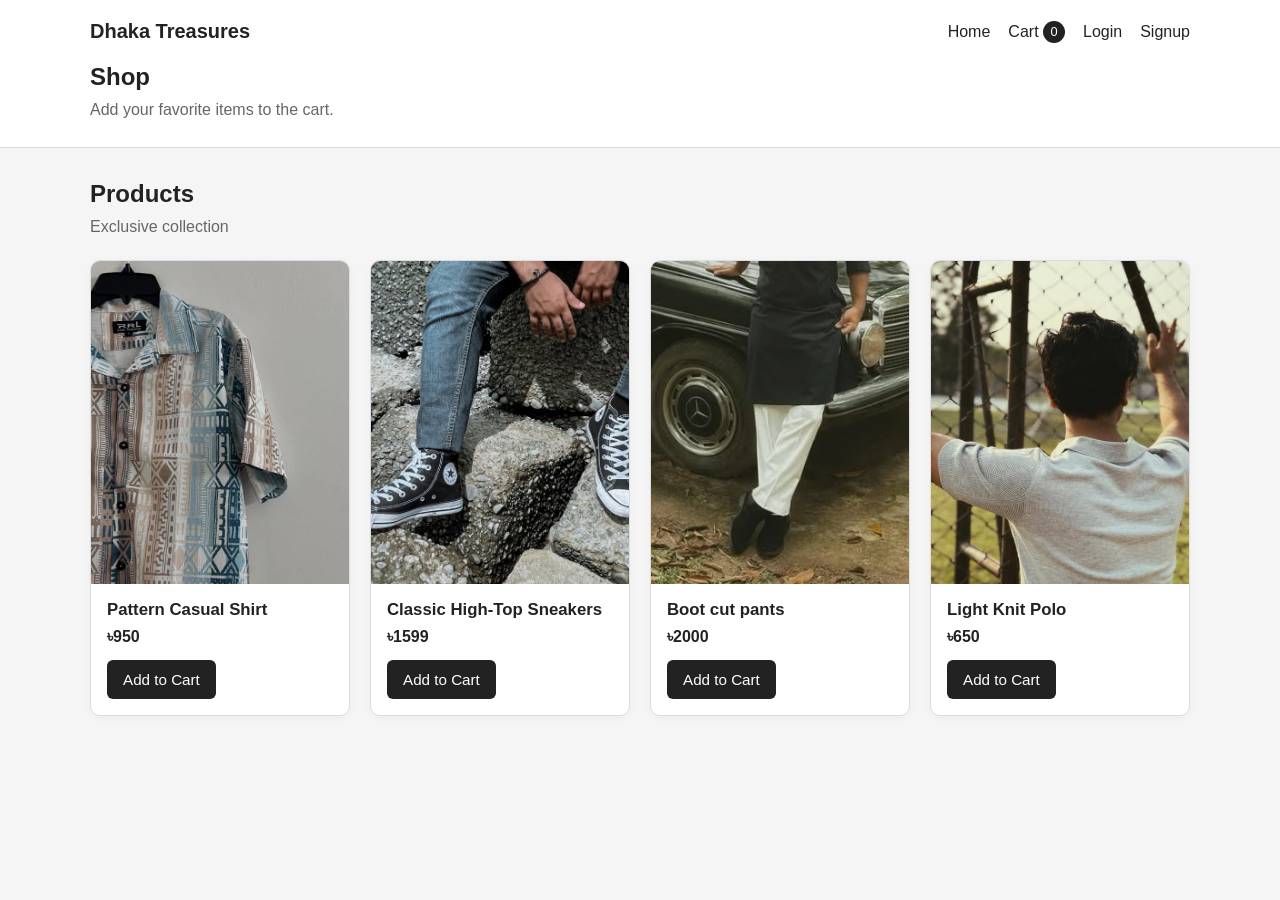
<file: index.html>
<!DOCTYPE html>
<html lang="en">
<head>
  <meta charset="UTF-8">
  <meta name="viewport" content="width=device-width, initial-scale=1.0">
  <title>Dhaka Treasures</title>
  <link rel="stylesheet" href="style.css">
</head>
<body data-page="home">
  <header class="site-header">
    <div class="container">
      <div class="header-row">
        <a href="index.html" class="brand">Dhaka Treasures</a>
        <nav class="nav">
          <a href="index.html">Home</a>
          <a href="cart.html">Cart <span id="cart-count" class="cart-count">0</span></a>
          <a href="login.html" class="auth-link logged-out-only">Login</a>
          <a href="signup.html" class="auth-link logged-out-only">Signup</a>
          <span id="user-greeting" class="user-greeting hidden"></span>
          <button id="logout-button" class="button nav-button hidden" type="button">Logout</button>
        </nav>
      </div>
      <section class="hero">
        <h1>Shop</h1>
        <p>Add your favorite items to the cart.</p>
      </section>
    </div>
  </header>

  <main class="container">
    <section class="section-heading">
      <h2>Products</h2>
      <p>Exclusive collection</p>
    </section>
    <section id="product-list" class="product-grid"></section>
  </main>

  <script src="script.js"></script>
</body>
</html>
</file>
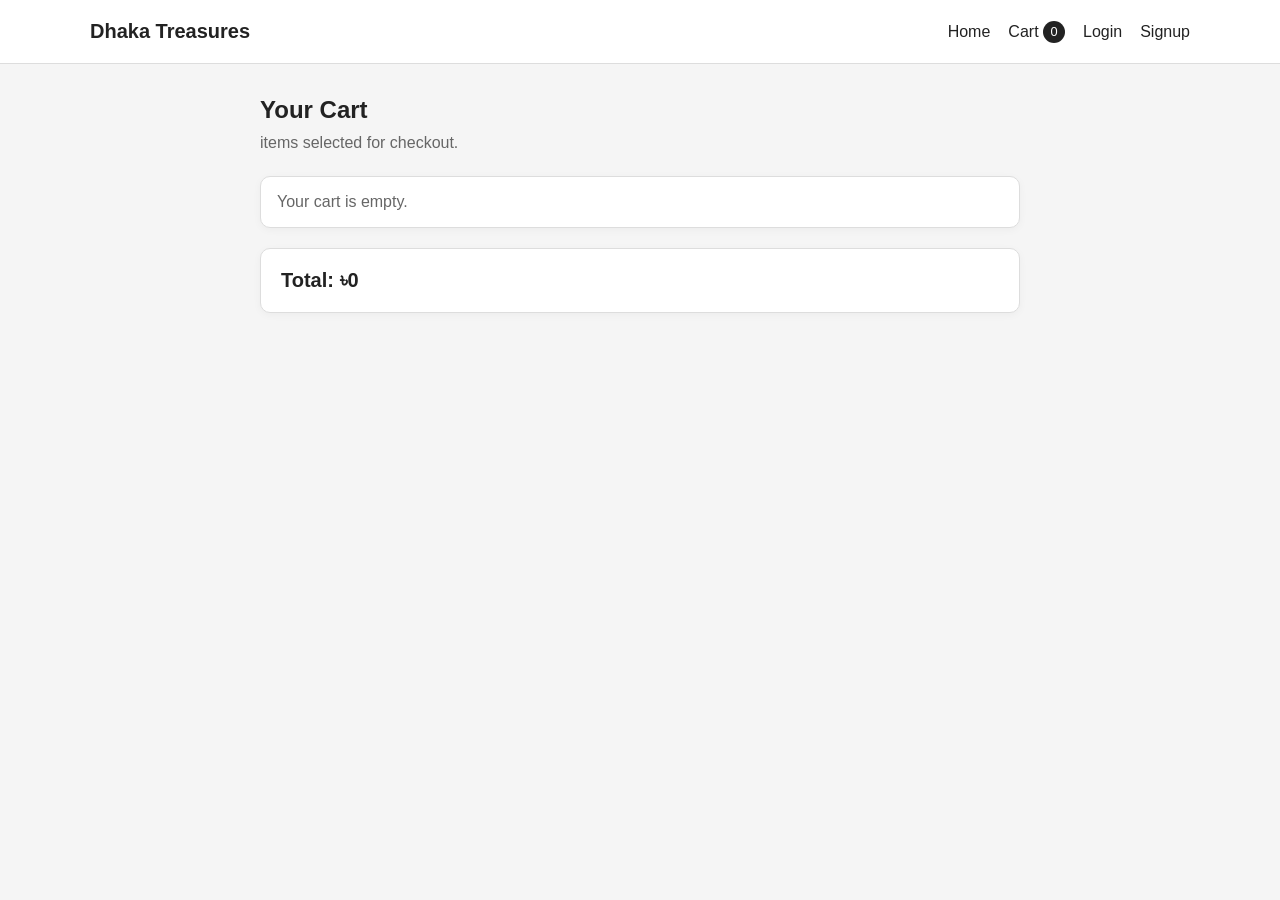
<file: cart.html>
<!DOCTYPE html>
<html lang="en">
<head>
  <meta charset="UTF-8">
  <meta name="viewport" content="width=device-width, initial-scale=1.0">
  <title>Cart | Dhaka Treasures</title>
  <link rel="stylesheet" href="style.css">
</head>
<body data-page="cart">
  <header class="site-header">
    <div class="container">
      <div class="header-row">
        <a href="index.html" class="brand">Dhaka Treasures</a>
        <nav class="nav">
          <a href="index.html">Home</a>
          <a href="cart.html">Cart <span id="cart-count" class="cart-count">0</span></a>
          <a href="login.html" class="auth-link logged-out-only">Login</a>
          <a href="signup.html" class="auth-link logged-out-only">Signup</a>
          <span id="user-greeting" class="user-greeting hidden"></span>
          <button id="logout-button" class="button nav-button hidden" type="button">Logout</button>
        </nav>
      </div>
    </div>
  </header>

  <main class="container narrow">
    <section class="section-heading">
      <h1>Your Cart</h1>
      <p>items selected for checkout.</p>
    </section>

    <section id="cart-items" class="cart-list"></section>

    <section class="cart-summary">
      <h2>Total: ৳<span id="cart-total">0</span></h2>
      <a href="checkout.html" id="checkout-button" class="button">Proceed to Checkout</a>
    </section>
  </main>

  <script src="script.js"></script>
</body>
</html>
</file>
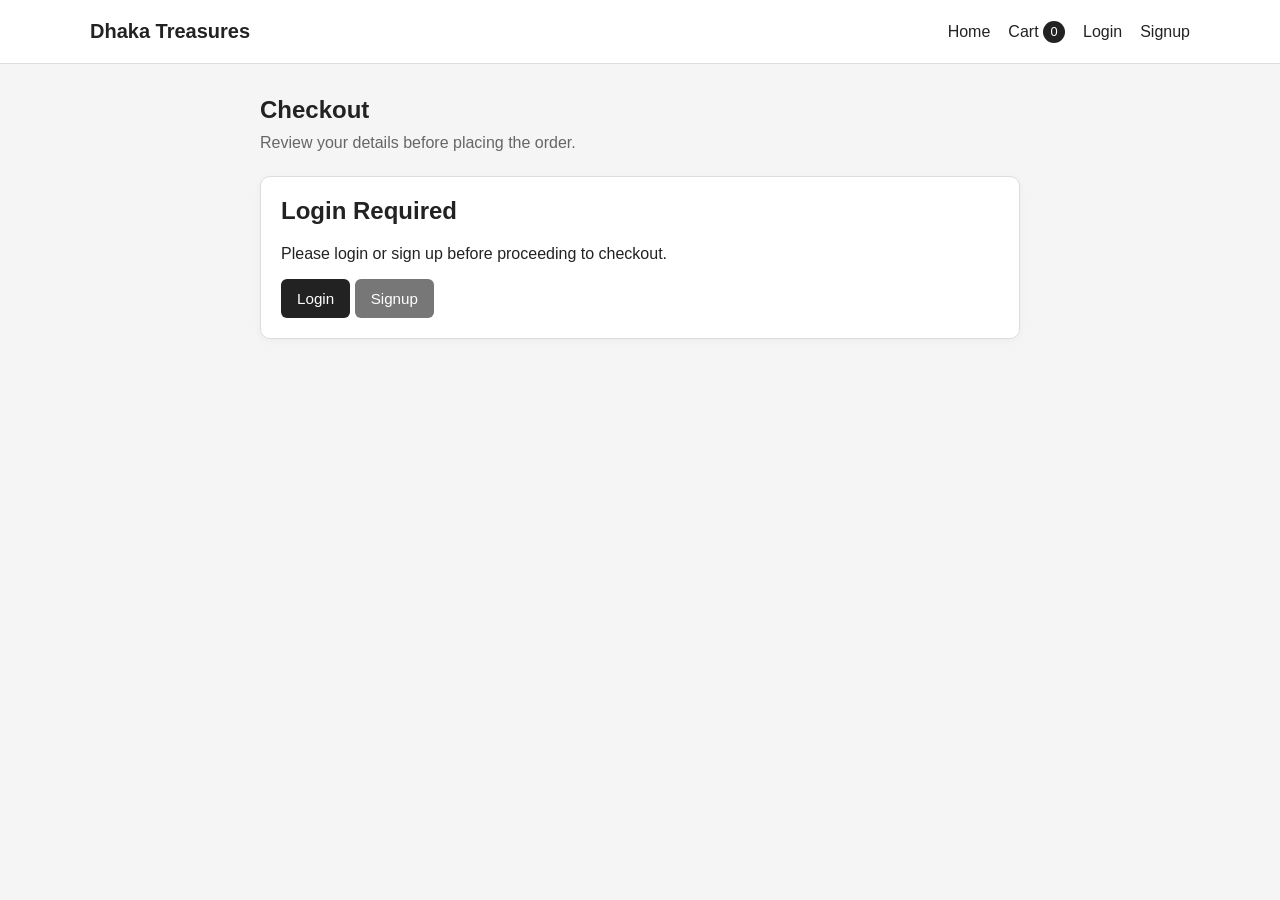
<file: checkout.html>
<!DOCTYPE html>
<html lang="en">
<head>
  <meta charset="UTF-8">
  <meta name="viewport" content="width=device-width, initial-scale=1.0">
  <title>Checkout | Dhaka Treasures</title>
  <link rel="stylesheet" href="style.css">
</head>
<body data-page="checkout">
  <header class="site-header">
    <div class="container">
      <div class="header-row">
        <a href="index.html" class="brand">Dhaka Treasures</a>
        <nav class="nav">
          <a href="index.html">Home</a>
          <a href="cart.html">Cart <span id="cart-count" class="cart-count">0</span></a>
          <a href="login.html" class="auth-link logged-out-only">Login</a>
          <a href="signup.html" class="auth-link logged-out-only">Signup</a>
          <span id="user-greeting" class="user-greeting hidden"></span>
          <button id="logout-button" class="button nav-button hidden" type="button">Logout</button>
        </nav>
      </div>
    </div>
  </header>

  <main class="container narrow">
    <section class="section-heading">
      <h1>Checkout</h1>
      <p>Review your details before placing the order.</p>
    </section>

    <section id="checkout-login-required" class="success-box hidden">
      <h2>Login Required</h2>
      <p>Please login or sign up before proceeding to checkout.</p>
      <a href="login.html" class="button">Login</a>
      <a href="signup.html" class="button secondary">Signup</a>
    </section>

    <form id="checkout-form" class="checkout-form">
      <label for="customer-name">Name</label>
      <input id="customer-name" name="name" type="text" required>

      <label for="customer-phone">Phone</label>
      <input id="customer-phone" name="phone" type="tel" required>

      <label for="customer-address">Address</label>
      <textarea id="customer-address" name="address" rows="4" required></textarea>

      <button type="submit" class="button">Place Order</button>
    </form>

    <section id="success-message" class="success-box hidden">
      <h2>Payment Successful </h2>
      <p id="success-details">Your order has been placed successfully.</p>
      <a href="index.html" class="button secondary">Continue Shopping</a>
    </section>
  </main>

  <script src="script.js"></script>
</body>
</html>
</file>
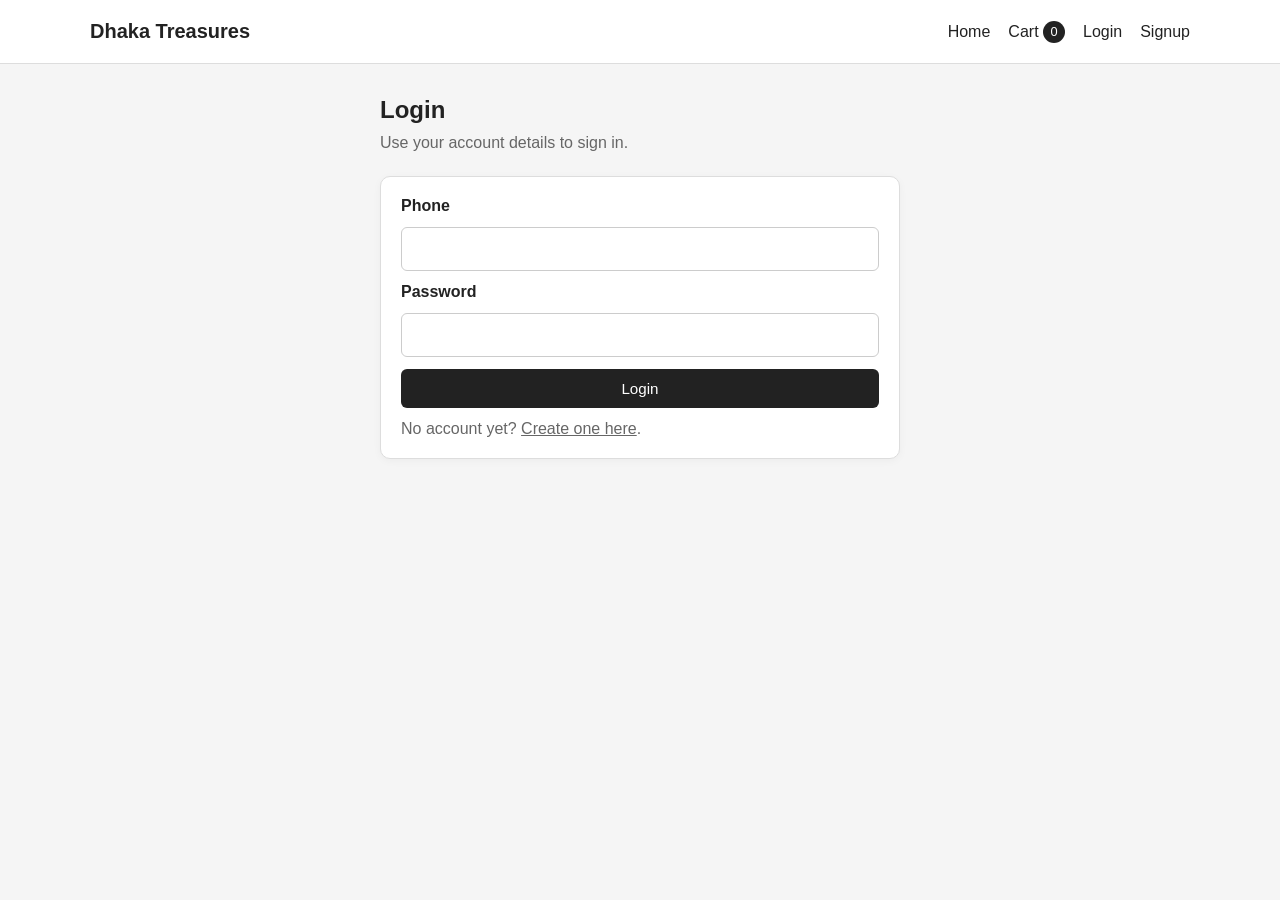
<file: login.html>
<!DOCTYPE html>
<html lang="en">
<head>
  <meta charset="UTF-8">
  <meta name="viewport" content="width=device-width, initial-scale=1.0">
  <title>Login | Dhaka Treasures</title>
  <link rel="stylesheet" href="style.css">
</head>
<body data-page="login">
  <header class="site-header">
    <div class="container">
      <div class="header-row">
        <a href="index.html" class="brand">Dhaka Treasures</a>
        <nav class="nav">
          <a href="index.html">Home</a>
          <a href="cart.html">Cart <span id="cart-count" class="cart-count">0</span></a>
          <a href="login.html" class="auth-link logged-out-only">Login</a>
          <a href="signup.html" class="auth-link logged-out-only">Signup</a>
          <span id="user-greeting" class="user-greeting hidden"></span>
          <button id="logout-button" class="button nav-button hidden" type="button">Logout</button>
        </nav>
      </div>
    </div>
  </header>

  <main class="container auth-container">
    <section class="section-heading">
      <h1>Login</h1>
      <p>Use your account details to sign in.</p>
    </section>

    <form id="login-form" class="checkout-form auth-card">
      <label for="login-phone">Phone</label>
      <input id="login-phone" name="phone" type="tel" required>

      <label for="login-password">Password</label>
      <input id="login-password" name="password" type="password" required>

      <button type="submit" class="button">Login</button>
      <p class="form-note">No account yet? <a href="signup.html">Create one here</a>.</p>
    </form>

    <section id="login-success" class="success-box hidden">
      <h2>Login Successful</h2>
      <p>You are now signed in.</p>
      <a href="index.html" class="button secondary">Go to Home</a>
    </section>
  </main>

  <script src="script.js"></script>
</body>
</html>
</file>
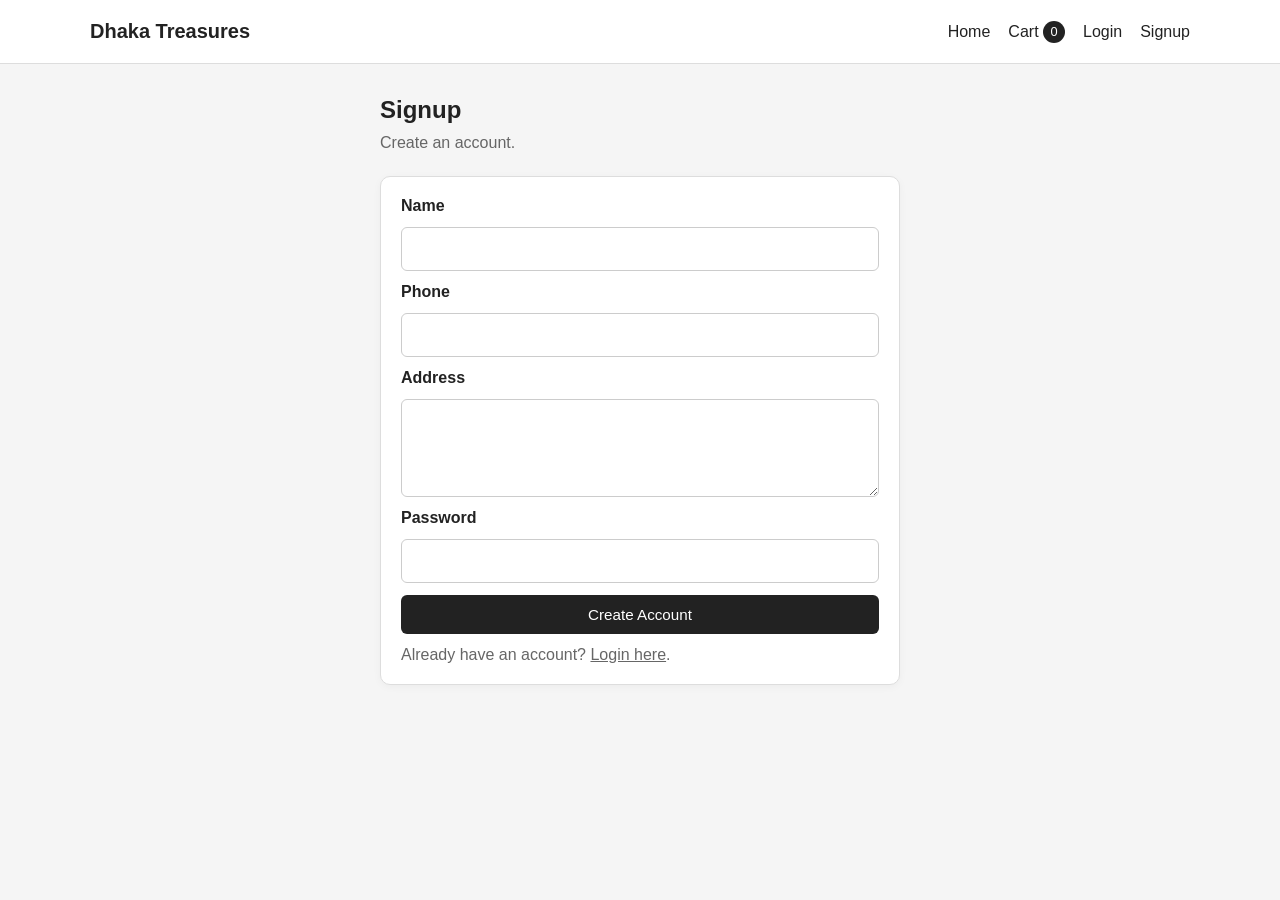
<file: signup.html>
<!DOCTYPE html>
<html lang="en">
<head>
  <meta charset="UTF-8">
  <meta name="viewport" content="width=device-width, initial-scale=1.0">
  <title>Signup | Dhaka Treasures</title>
  <link rel="stylesheet" href="style.css">
</head>
<body data-page="signup">
  <header class="site-header">
    <div class="container">
      <div class="header-row">
        <a href="index.html" class="brand">Dhaka Treasures</a>
        <nav class="nav">
          <a href="index.html">Home</a>
          <a href="cart.html">Cart <span id="cart-count" class="cart-count">0</span></a>
          <a href="login.html" class="auth-link logged-out-only">Login</a>
          <a href="signup.html" class="auth-link logged-out-only">Signup</a>
          <span id="user-greeting" class="user-greeting hidden"></span>
          <button id="logout-button" class="button nav-button hidden" type="button">Logout</button>
        </nav>
      </div>
    </div>
  </header>

  <main class="container auth-container">
    <section class="section-heading">
      <h1>Signup</h1>
      <p>Create an account.</p>
    </section>

    <form id="signup-form" class="checkout-form auth-card">
      <label for="signup-name">Name</label>
      <input id="signup-name" name="name" type="text" required>

      <label for="signup-phone">Phone</label>
      <input id="signup-phone" name="phone" type="tel" required>

      <label for="signup-address">Address</label>
      <textarea id="signup-address" name="address" rows="4" required></textarea>

      <label for="signup-password">Password</label>
      <input id="signup-password" name="password" type="password" required>

      <button type="submit" class="button">Create Account</button>
      <p class="form-note">Already have an account? <a href="login.html">Login here</a>.</p>
    </form>

    <section id="signup-success" class="success-box hidden">
      <h2>Signup Successful</h2>
      <p>Your account has been created and you are signed in.</p>
      <a href="index.html" class="button secondary">Start Shopping</a>
    </section>
  </main>

  <script src="script.js"></script>
</body>
</html>
</file>
<file: style.css>
* {
  box-sizing: border-box;
}

body {
  margin: 0;
  font-family: Arial, sans-serif;
  background: #f5f5f5;
  color: #222;
}

a {
  color: inherit;
  text-decoration: none;
}

img {
  display: block;
  max-width: 100%;
}

.container {
  width: min(1100px, calc(100% - 32px));
  margin: 0 auto;
}

.narrow {
  width: min(760px, calc(100% - 32px));
}

.site-header {
  background: #ffffff;
  border-bottom: 1px solid #dddddd;
}

.header-row {
  display: flex;
  justify-content: space-between;
  align-items: center;
  gap: 16px;
  padding: 20px 0;
}

.brand {
  font-size: 1.25rem;
  font-weight: 700;
}

.nav {
  display: flex;
  gap: 18px;
  align-items: center;
  flex-wrap: wrap;
}

.cart-count {
  display: inline-flex;
  align-items: center;
  justify-content: center;
  min-width: 22px;
  height: 22px;
  padding: 0 6px;
  border-radius: 999px;
  background: #222;
  color: #fff;
  font-size: 0.8rem;
}

.hero {
  padding: 0 0 28px;
}

.hero h1,
.section-heading h1,
.section-heading h2 {
  margin: 0 0 10px;
}

.hero p,
.section-heading p {
  margin: 0;
  color: #666;
}

main {
  padding: 32px 0 56px;
}

.section-heading {
  margin-bottom: 24px;
}

.product-grid {
  display: grid;
  grid-template-columns: repeat(auto-fit, minmax(220px, 1fr));
  gap: 20px;
}

.product-card,
.cart-item,
.cart-summary,
.checkout-form,
.success-box,
.empty-state {
  background: #ffffff;
  border: 1px solid #dddddd;
  border-radius: 10px;
  box-shadow: 0 2px 8px rgba(0, 0, 0, 0.04);
}

.product-card {
  overflow: hidden;
}

.product-image {
  aspect-ratio: 4 / 5;
  overflow: hidden;
  background: #ececec;
}

.product-image img {
  width: 100%;
  height: 100%;
  object-fit: cover;
}

.product-content {
  padding: 16px;
}

.product-content h3 {
  margin: 0 0 8px;
  font-size: 1.05rem;
}

.price {
  margin: 0 0 14px;
  font-weight: 700;
}

.button {
  display: inline-block;
  padding: 11px 16px;
  border: none;
  border-radius: 6px;
  background: #222;
  color: #fff;
  cursor: pointer;
  font-size: 0.95rem;
}

.button:hover {
  background: #000;
}

.button.secondary {
  background: #777;
}

.nav-button {
  padding: 8px 12px;
  font-size: 0.85rem;
}

.cart-list {
  display: grid;
  gap: 14px;
  margin-bottom: 20px;
}

.cart-item,
.empty-state {
  padding: 16px;
}

.cart-item {
  display: flex;
  justify-content: space-between;
  align-items: center;
  gap: 16px;
}

.cart-item h3 {
  margin: 0 0 6px;
  font-size: 1rem;
}

.cart-item p,
.empty-state p {
  margin: 0;
  color: #666;
}

.cart-summary {
  padding: 20px;
  display: flex;
  justify-content: space-between;
  align-items: center;
  gap: 16px;
}

.cart-summary h2 {
  margin: 0;
  font-size: 1.25rem;
}

.checkout-form,
.success-box {
  padding: 20px;
}

.auth-container {
  width: min(520px, calc(100% - 32px));
}

.auth-card {
  margin-bottom: 20px;
}

.checkout-form {
  display: grid;
  gap: 12px;
}

.checkout-form label {
  font-weight: 600;
}

.checkout-form input,
.checkout-form textarea {
  width: 100%;
  padding: 12px;
  border: 1px solid #cccccc;
  border-radius: 6px;
  font: inherit;
}

.success-box h2,
.success-box p {
  margin-top: 0;
}

.user-greeting {
  color: #666;
  font-size: 0.95rem;
}

.form-note {
  margin: 0;
  color: #666;
}

.form-note a {
  text-decoration: underline;
}

.hidden {
  display: none;
}

@media (max-width: 640px) {
  .header-row,
  .cart-item,
  .cart-summary {
    flex-direction: column;
    align-items: flex-start;
  }

  .nav {
    gap: 12px;
  }
}
</file>
